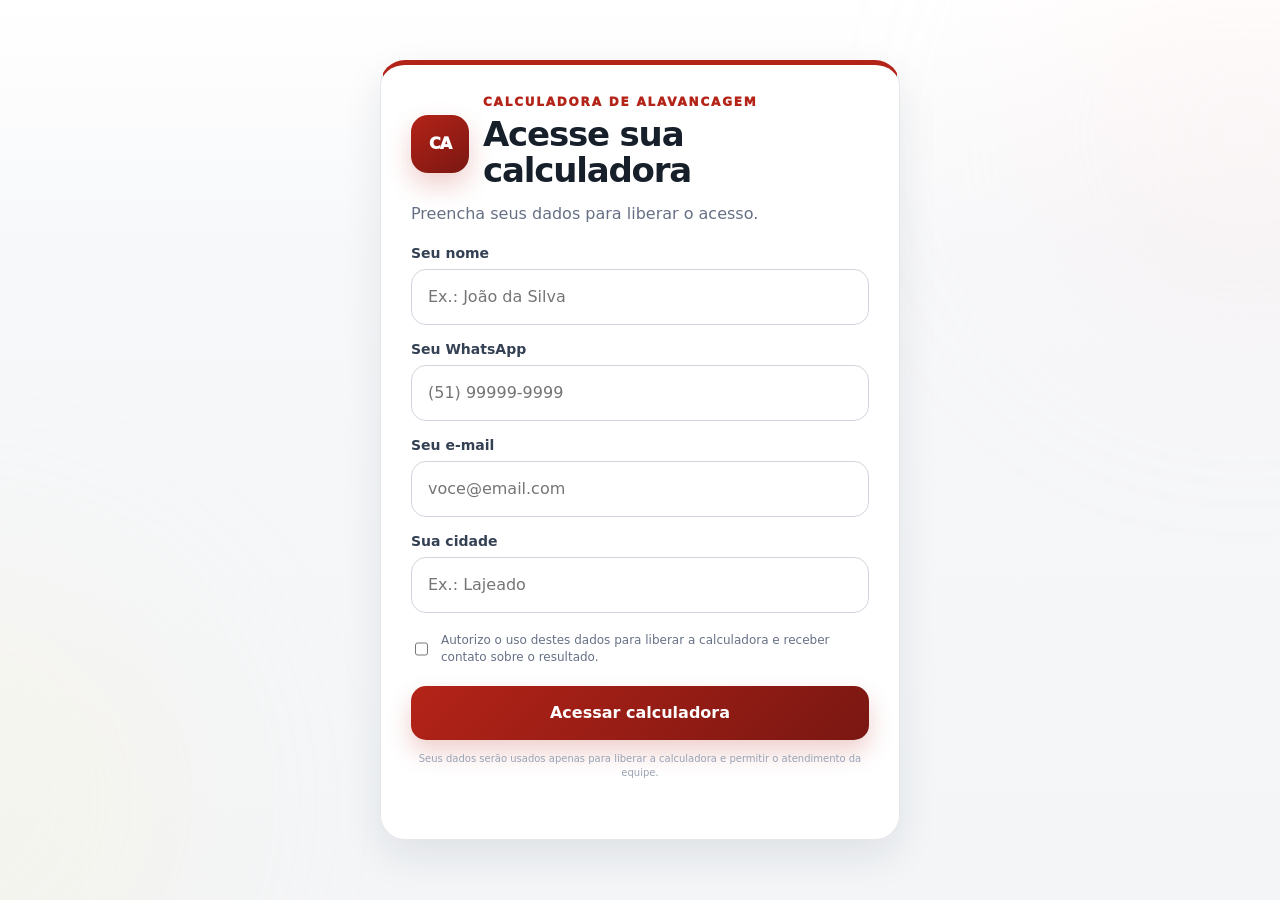
<file: index.html>
<!doctype html>
<html lang="pt-BR">
<head>
  <meta charset="utf-8">
  <meta name="viewport" content="width=device-width, initial-scale=1, viewport-fit=cover">
  <meta name="theme-color" content="#B42318">
  <meta name="description" content="Calculadora de Alavancagem Patrimonial: descubra quanto patrimônio seu aporte mensal pode movimentar e compare estratégias imobiliárias.">
  <meta name="mobile-web-app-capable" content="yes">
  <meta name="apple-mobile-web-app-capable" content="yes">
  <meta name="apple-mobile-web-app-status-bar-style" content="default">
  <meta name="apple-mobile-web-app-title" content="Alavancagem">
  <title>Calculadora de Alavancagem Patrimonial</title>
  <link rel="manifest" href="./manifest.json?v=128">
  <link rel="apple-touch-icon" href="./icon-192.png?v=128">
  <link rel="stylesheet" href="./estilos.css?v=128">
</head>
<body>
  <div class="ambient ambient-one"></div>
  <div class="ambient ambient-two"></div>

  <section id="leadGate" class="gate-shell" aria-labelledby="gateTitle">
    <div class="gate-card gate-card-form-only">
      <form id="leadForm" class="lead-form lead-form-only" novalidate>
        <div class="brand-row gate-form-brand">
          <div class="brand-mark">CA</div>
          <div>
            <p class="eyebrow">CALCULADORA DE ALAVANCAGEM</p>
            <h1 id="gateTitle">Acesse sua calculadora</h1>
          </div>
        </div>

        <p class="form-intro">Preencha seus dados para liberar o acesso.</p>

        <div class="field">
          <label for="leadName">Seu nome</label>
          <input id="leadName" name="nome" type="text" maxlength="80" placeholder="Ex.: João da Silva" autocomplete="name" required>
        </div>
        <div class="field">
          <label for="leadWhatsapp">Seu WhatsApp</label>
          <input id="leadWhatsapp" name="whatsapp" type="tel" inputmode="tel" maxlength="15" placeholder="(51) 99999-9999" autocomplete="tel" required>
        </div>
        <div class="field">
          <label for="leadEmail">Seu e-mail</label>
          <input id="leadEmail" name="email" type="email" maxlength="120" placeholder="voce@email.com" autocomplete="email" required>
        </div>
        <div class="field">
          <label for="leadCity">Sua cidade</label>
          <input id="leadCity" name="cidade" type="text" maxlength="80" placeholder="Ex.: Lajeado" autocomplete="address-level2" required>
        </div>
        <label class="consent">
          <input id="leadConsent" type="checkbox" required>
          <span>Autorizo o uso destes dados para liberar a calculadora e receber contato sobre o resultado.</span>
        </label>
        <button id="leadSubmit" class="primary-button" type="submit">Acessar calculadora</button>
        <p class="privacy-note">Seus dados serão usados apenas para liberar a calculadora e permitir o atendimento da equipe.</p>
        <p id="leadStatus" class="form-status" role="status"></p>
      </form>
    </div>
  </section>

  <div id="app" class="app-shell" hidden>
    <header class="app-header">
      <div class="brand-row compact">
        <div class="brand-mark">CA</div>
        <div>
          <h1>Calculadora de Alavancagem</h1>
          <p>Quanto seu aporte mensal pode movimentar</p>
        </div>
      </div>
      <button id="changeLeadBtn" class="ghost-button small" type="button">Trocar cadastro</button>
    </header>

    <main>
      <section class="panel hero-panel">
        <div class="hero-copy">
          <p class="eyebrow">COMECE PELO QUE CABE NO SEU BOLSO</p>
          <h2>Quanto você consegue investir por mês?</h2>
          <p class="lead">Informe o valor mensal que cabe no seu orçamento e veja o crédito estimado, a parcela inicial e o potencial de renda do imóvel.</p>
          <div class="hero-mini-points">
            <span>✓ Crédito estimado</span>
            <span>✓ Renda de aluguel</span>
            <span>✓ Short Stay / Airbnb</span>
          </div>
        </div>

        <form id="calculatorForm" class="calculator-form">
          <div class="main-input-card">
            <label for="monthlyBudget">Meu aporte mensal</label>
            <div class="money-control big"><span>R$</span><input id="monthlyBudget" type="text" inputmode="numeric" value="2.000" autocomplete="off" aria-describedby="budgetHelp"></div>
            <small id="budgetHelp">Digite o valor que você consegue manter mensalmente.</small>
          </div>

          <details class="optional-capital">
            <summary><span>Tenho recurso para lance ou complemento</span><small>Opcional</small></summary>
            <div class="optional-body">
              <div class="field">
                <label for="availableCapital">Recurso disponível hoje</label>
                <div class="money-control"><span>R$</span><input id="availableCapital" type="text" inputmode="numeric" placeholder="0" autocomplete="off"></div>
                <small>O valor será analisado separadamente para lance, documentação, reforma ou complemento.</small>
              </div>
            </div>
          </details>

          <button class="primary-button calculate-button" type="submit">Descobrir meu potencial</button>
          <p id="calculatorError" class="form-status error" role="alert"></p>
        </form>
      </section>

      <section class="panel education-panel">
        <div class="section-heading">
          <div>
            <p class="eyebrow">A ESTRATÉGIA EM 3 PASSOS</p>
            <h2>Como a alavancagem patrimonial funciona?</h2>
            <p>O objetivo não é apenas comprar um imóvel. É usar o planejamento para controlar um patrimônio maior do que o capital disponível hoje.</p>
          </div>
        </div>
        <div class="steps-grid">
          <article class="step-card">
            <span>1</span>
            <strong>Você define o aporte</strong>
            <p>Começamos pelo valor mensal que cabe no seu orçamento, sem comprometer todo o seu capital.</p>
          </article>
          <article class="step-card">
            <span>2</span>
            <strong>Estrutura o crédito</strong>
            <p>O aporte é transformado em um potencial de crédito imobiliário para comprar ou construir um ativo.</p>
          </article>
          <article class="step-card">
            <span>3</span>
            <strong>O ativo ajuda no fluxo</strong>
            <p>Em imóveis de renda, o aluguel pode contribuir para pagar as parcelas e acelerar a formação patrimonial.</p>
          </article>
        </div>
        <div class="education-note">
          <strong>Em uma estratégia bem estruturada, a renda do imóvel pode ajudar a pagar o próprio ativo enquanto você forma patrimônio.</strong>
          <p>Use os números como referência para comparar possibilidades e conversar com um especialista.</p>
        </div>
      </section>

      <section id="results" class="result-stack" hidden>
        <article class="panel result-hero">
          <div class="result-topline">
            <div>
              <p class="eyebrow">SEU POTENCIAL ESTIMADO</p>
              <h2 id="resultGreeting">Veja o seu cenário</h2>
            </div>
            <span id="budgetBadge" class="pill">R$ 0/mês</span>
          </div>

          <div class="result-statement">
            <span>Com esse aporte mensal, você pode planejar aproximadamente</span>
            <strong id="resultCreditHero">R$ 0,00</strong>
            <small>em crédito imobiliário</small>
          </div>

          <div class="headline-grid">
            <div class="headline-card highlighted success-card">
              <span>Crédito estimado</span>
              <strong id="resultCredit">R$ 0,00</strong>
              <small id="resultCreditNote">Modelo de meia parcela</small>
            </div>
            <div class="headline-card attention-card">
              <span>Parcela inicial até a contemplação</span>
              <strong id="resultInstallment">R$ 0,00</strong>
              <small id="resultInstallmentNote">Faixa que cabe no valor informado</small>
            </div>
            <div class="headline-card neutral-card">
              <span>Prazo de referência</span>
              <strong id="resultTerm">220 meses</strong>
              <small>Prazo utilizado no cálculo</small>
            </div>
          </div>

          <div id="capitalNotice" class="capital-notice" hidden>
            <div>
              <span>Recurso próprio informado</span>
              <strong id="capitalNoticeValue">R$ 0,00</strong>
            </div>
            <p>Pode ser estudado para lance, documentação, reforma ou complemento. Não foi somado automaticamente ao crédito.</p>
          </div>
        </article>

        <article class="panel quick-actions-panel">
          <div class="quick-actions-copy">
            <p class="eyebrow">PRÓXIMO PASSO</p>
            <strong>Receba um planejamento gratuito para o seu objetivo.</strong>
          </div>
          <div class="cta-actions">
            <button id="advisoryBtn" class="primary-button" type="button">Receber meu planejamento gratuito</button>
            <button id="groupBtn" class="secondary-button whatsapp" type="button">Entrar no grupo do WhatsApp</button>
          </div>
        </article>

        <article class="panel rent-potential-panel">
          <div class="section-heading">
            <div>
              <p class="eyebrow">RENDA QUE AJUDA A FORMAR PATRIMÔNIO</p>
              <h2>O imóvel pode gerar renda enquanto você constrói patrimônio</h2>
              <p>Em salas comerciais, galpões e outras operações bem escolhidas, usamos como referência ilustrativa uma receita bruta de 1% ao mês.</p>
            </div>
          </div>

          <div class="rent-potential-grid">
            <div class="flow-card income">
              <span>Receita bruta estimada por mês</span>
              <strong id="rentReferenceMonthly">R$ 0,00/mês</strong>
              <small>Referência de 1% do valor do imóvel</small>
            </div>
            <div class="flow-card attention-card">
              <span>Receita bruta estimada em 12 meses</span>
              <strong id="rentReferenceAnnual">R$ 0,00/ano</strong>
              <small>Antes de custos, vacância e impostos</small>
            </div>
          </div>
</article>

        <article class="panel strategy-panel">
          <div class="section-heading">
            <div>
              <p class="eyebrow">ESCOLHA O CAMINHO</p>
              <h2>O que você pode fazer com esse potencial?</h2>
              <p>Compare possibilidades para o mesmo crédito estimado.</p>
            </div>
          </div>

          <div class="strategy-grid">
            <article class="strategy-card home">
              <div class="strategy-icon">🏠</div>
              <div class="strategy-content">
                <span>Moradia e patrimônio</span>
                <strong id="homeValue">R$ 0,00</strong>
                <p>Comprar casa, apartamento, terreno, construir, reformar ou ampliar. O ganho principal é patrimonial e de qualidade de vida.</p>
              </div>
            </article>

            <article class="strategy-card rent attention-card">
              <div class="strategy-icon">🔑</div>
              <div class="strategy-content">
                <span>Locação residencial</span>
                <strong id="traditionalRent">R$ 0,00/mês</strong>
                <p id="traditionalRentAnnual">R$ 0,00 por ano em receita bruta ilustrativa de 0,50% ao mês.</p>
              </div>
            </article>

            <article class="strategy-card commercial featured success-card">
              <div class="strategy-icon">🏢</div>
              <div class="strategy-content">
                <span>Salas comerciais e galpões</span>
                <strong id="commercialRent">R$ 0,00/mês</strong>
                <p id="commercialRentAnnual">R$ 0,00 por ano em receita bruta ilustrativa de 1% ao mês.</p>
              </div>
            </article>

            <article class="strategy-card shortstay success-card">
              <div class="strategy-icon">🛎️</div>
              <div class="strategy-content">
                <span>Short Stay / Airbnb</span>
                <strong id="shortStayRent">R$ 0,00 a R$ 0,00/mês</strong>
                <p id="shortStayRentAnnual">R$ 0,00 a R$ 0,00 por ano em receita bruta ilustrativa de 1% a 2,5% ao mês, dependendo da região e da operação.</p>
              </div>
            </article>

            <article class="strategy-card liquidity trust-card">
              <div class="strategy-icon">💰</div>
              <div class="strategy-content">
                <span>Venda da carta contemplada</span>
                <strong id="saleRange">R$ 0,00 a R$ 0,00</strong>
                <p>Cenário comercial ilustrativo entre 20% e 40% do crédito, sujeito à operação, saldo e aprovação.</p>
              </div>
            </article>

            <article class="strategy-card business neutral-card">
              <div class="strategy-icon">🏗️</div>
              <div class="strategy-content">
                <span>Projeto empresarial / BTS</span>
                <strong id="businessValue">R$ 0,00</strong>
                <p>Sala, loja, consultório, galpão ou construção sob medida para uma empresa locatária.</p>
              </div>
            </article>
          </div>
        </article>

        <article class="panel comparison-panel">
          <div class="section-heading">
            <div>
              <p class="eyebrow">COMPARATIVO DE RENDA</p>
              <h2>Onde está o maior potencial de rendimento?</h2>
              <p>Compare uma referência residencial com salas comerciais, galpões e Short Stay / Airbnb.</p>
            </div>
          </div>

          <div class="income-comparison">
            <div class="income-row">
              <div><span>Locação residencial</span><small>0,50% ao mês</small></div>
              <div class="income-track"><i id="traditionalBar"></i></div>
              <strong id="traditionalBarValue">R$ 0,00</strong>
            </div>
            <div class="income-row">
              <div><span>Salas comerciais e galpões</span><small>1,00% ao mês</small></div>
              <div class="income-track"><i id="commercialBar"></i></div>
              <strong id="commercialBarValue">R$ 0,00</strong>
            </div>
            <div class="income-row">
              <div><span>Short Stay / Airbnb</span><small>1,00% a 2,50% ao mês</small></div>
              <div class="income-track"><i id="shortStayBar"></i></div>
              <strong id="shortStayBarValue">R$ 0,00 a R$ 0,00</strong>
            </div>
          </div>

          <div class="cost-warning">
            <strong>Referência de rentabilidade.</strong>
            <p>Os percentuais são exemplos de receita bruta para ajudar na comparação entre estratégias.</p>
          </div>
        </article>

        <article class="panel source-panel">
          <details>
            <summary><span>Como o cálculo foi feito?</span><small>Ver metodologia</small></summary>
            <div class="method-copy">
              <div class="formula-box">
                <span>Fórmula da parcela inicial até a contemplação</span>
                <strong>(50% do crédito ÷ 220) + (24,2% do crédito ÷ 220)</strong>
              </div>
              <p>Primeiro calculamos o maior crédito que cabe no aporte informado. Depois arredondamos o crédito para baixo, em faixas de R$ 10 mil, e aplicamos a fórmula da meia parcela. Assim, o valor da parcela não fica artificialmente igual ao limite informado.</p>
              <p>Exemplo: para um crédito de R$ 300.000, metade do crédito corresponde a R$ 150.000. Dividido por 220, resulta em R$ 681,82. A taxa de 24,2% corresponde a R$ 72.600; dividida por 220, resulta em R$ 330,00. Parcela inicial: R$ 1.011,82.</p>
              <p>Com um aporte máximo de R$ 2.000, o crédito estimado é arredondado para R$ 590.000 e a parcela inicial calculada fica em R$ 1.989,91.</p>
              <p>Os valores contratuais podem mudar conforme reajustes, fundo de reserva, seguro e as condições da proposta.</p>
              <p>Para Short Stay / Airbnb, a referência ilustrativa varia de 1% a 2,5% ao mês, dependendo da região, ocupação e qualidade da operação.</p>
              <p>As projeções de aluguel e negociação de cota são cenários comerciais ilustrativos e não representam garantia de renda, contemplação ou resultado.</p>
            </div>
          </details>
        </article>
        <article class="panel quick-actions-panel bottom-cta-panel">
          <div class="quick-actions-copy">
            <p class="eyebrow">PRÓXIMO PASSO</p>
            <strong>Receba um planejamento gratuito para o seu objetivo.</strong>
          </div>
          <div class="cta-actions">
            <button id="advisoryBtnBottom" class="primary-button" type="button">Receber meu planejamento gratuito</button>
            <button id="groupBtnBottom" class="secondary-button whatsapp" type="button">Entrar no grupo do WhatsApp</button>
          </div>
        </article>

      </section>
    </main>

    <footer>
      <p>Simulação ilustrativa. Condições, taxas, reajustes, contemplação, liberação e utilização do crédito dependem da proposta e do contrato.</p>
      <p>Atendimento: Eric Furquin · WhatsApp (51) 98055-4326</p>
    </footer>
  </div>

  <div id="toast" class="toast" role="status"></div>
  <script src="./app.js?v=128" defer></script>
</body>
</html>
</file>
<file: estilos.css>
:root{
  --bg:#f4f6f8;
  --surface:#ffffff;
  --surface-2:#f8fafc;
  --text:#17202a;
  --muted:#667085;
  --line:#e4e7ec;
  --line-strong:#d0d5dd;
  --red:#b42318;
  --red-dark:#7a1712;
  --red-soft:#fff1f0;
  --green:#16803c;
  --green-dark:#116631;
  --green-soft:#edf8f1;
  --yellow:#f4b740;
  --yellow-dark:#8a5b00;
  --yellow-soft:#fff8df;
  --blue:#245d89;
  --blue-soft:#eef6fc;
  --danger:#b42318;
  --radius:24px;
  --shadow:0 18px 55px rgba(23,32,42,.10);
}
*{box-sizing:border-box}
html{scroll-behavior:smooth}
body{margin:0;min-height:100vh;background:linear-gradient(180deg,#fff 0,#f7f8fa 28%,#f3f5f7 100%);color:var(--text);font-family:Inter,ui-sans-serif,system-ui,-apple-system,BlinkMacSystemFont,"Segoe UI",sans-serif;overflow-x:hidden}
button,input,select{font:inherit}
button{cursor:pointer}
[hidden]{display:none!important}
.ambient{position:fixed;border-radius:50%;filter:blur(115px);opacity:.16;pointer-events:none;z-index:-1}
.ambient-one{width:430px;height:430px;background:#ffd9d6;right:-180px;top:-80px}
.ambient-two{width:440px;height:440px;background:#fff0b6;left:-260px;bottom:-120px}
h1,h2,p{margin-top:0}
h1{font-size:clamp(23px,3vw,34px);margin-bottom:3px;letter-spacing:-.035em;color:var(--text)}
h2{font-size:clamp(29px,4vw,47px);line-height:1.06;letter-spacing:-.045em;margin-bottom:16px;color:var(--text)}
.eyebrow{font-size:12px;font-weight:950;letter-spacing:.15em;color:var(--red);margin-bottom:8px}
.brand-row{display:flex;align-items:center;gap:14px}
.brand-row.compact{gap:11px}
.brand-mark{flex:0 0 auto;width:58px;height:58px;border-radius:17px;background:linear-gradient(145deg,var(--red),var(--red-dark));display:grid;place-items:center;color:#fff;font-weight:950;letter-spacing:-1px;box-shadow:0 12px 27px rgba(180,35,24,.22)}
.gate-shell{min-height:100vh;display:grid;place-items:center;padding:24px}
.gate-card{width:min(1050px,100%);display:grid;grid-template-columns:1.15fr .85fr;gap:34px;background:rgba(255,255,255,.98);border:1px solid var(--line);border-radius:34px;padding:42px;box-shadow:var(--shadow)}
.gate-copy{padding-top:34px}
.gate-copy p,.lead,.section-heading p{color:var(--muted);font-size:17px;line-height:1.55}
.tag,.pill{display:inline-flex;align-items:center;border:1px solid #f1c5c1;color:var(--red-dark);background:var(--red-soft);border-radius:999px;padding:7px 12px;font-size:12px;font-weight:900;margin-bottom:18px}
.gate-benefits{display:grid;gap:11px;margin-top:30px}
.gate-benefits div{display:grid;grid-template-columns:38px 1fr;align-items:center;gap:12px;padding:14px 16px;border:1px solid var(--line);border-radius:16px;background:#fff}
.gate-benefits span{font-weight:950;color:var(--red)}
.gate-benefits p{margin:0;color:#344054;font-size:14px}
.lead-form{background:var(--surface);border:1px solid var(--line);border-top:5px solid var(--red);border-radius:25px;padding:26px;align-self:center;box-shadow:0 16px 42px rgba(23,32,42,.09)}
.form-title{display:flex;justify-content:space-between;gap:12px;align-items:center;margin-bottom:20px}
.form-title strong{font-size:18px;color:var(--text)}
.form-title span{font-size:11px;color:var(--muted)}
.field{display:grid;gap:8px}
.field+.field{margin-top:16px}
.field label,.main-input-card label{font-weight:850;font-size:14px;color:#344054}
.field label span,.field small,.main-input-card small{font-weight:500;color:var(--muted)}
.field input,.field select,.money-control{width:100%;border:1px solid var(--line-strong);background:#fff;color:var(--text);border-radius:15px;min-height:56px;outline:none;transition:.2s}
.field input,.field select{padding:0 16px}
.field input:focus,.field select:focus,.money-control:focus-within{border-color:var(--red);box-shadow:0 0 0 4px rgba(180,35,24,.09)}
.consent{display:grid;grid-template-columns:20px 1fr;gap:10px;margin:19px 0;color:var(--muted);font-size:12px;line-height:1.45}
.consent input{accent-color:var(--red);margin-top:2px}
.primary-button,.secondary-button,.ghost-button{border:0;border-radius:15px;min-height:54px;padding:0 20px;font-weight:900;transition:.2s}
.primary-button{width:100%;background:linear-gradient(135deg,var(--red),var(--red-dark));color:#fff;box-shadow:0 12px 25px rgba(180,35,24,.22)}
.primary-button:hover{transform:translateY(-1px);filter:brightness(1.04)}
.primary-button:disabled{opacity:.62;cursor:wait}
.secondary-button{background:#fff;color:var(--text);border:1px solid var(--line-strong)}
.secondary-button.whatsapp{background:var(--green);border-color:var(--green);color:#fff}
.ghost-button{background:#fff;color:#475467;border:1px solid var(--line)}
.ghost-button.small{min-height:40px;padding:0 14px;font-size:12px}
.form-status{min-height:18px;margin:10px 0 0;text-align:center;color:var(--muted);font-size:12px}
.form-status.error{color:var(--danger)}
.privacy-note{margin:12px 0 0;color:#98a2b3;font-size:10px;line-height:1.45;text-align:center}
.app-shell{width:min(1040px,100%);margin:0 auto;padding:18px 18px 70px}
.app-header{display:flex;justify-content:space-between;align-items:center;gap:16px;padding:10px 2px 22px}
.app-header h1{font-size:21px}
.app-header p{margin:0;color:var(--muted);font-size:12px}
.app-header .brand-mark{width:48px;height:48px;border-radius:15px}
main{display:grid;gap:22px}
.panel{background:var(--surface);border:1px solid var(--line);border-radius:var(--radius);padding:30px;box-shadow:0 10px 32px rgba(23,32,42,.06)}
.hero-panel{display:grid;grid-template-columns:.9fr 1.1fr;gap:28px;align-items:center;border-top:5px solid var(--red)}
.hero-panel h2,.strategy-panel h2,.comparison-panel h2,.cta-panel h2{font-size:clamp(28px,4vw,42px)}
.calculator-form{background:var(--surface-2);border:1px solid var(--line);border-radius:22px;padding:21px}
.main-input-card{display:grid;gap:9px;padding:4px}
.main-input-card label{font-size:16px}
.money-control{display:flex;align-items:center;padding:0 16px;gap:9px}
.money-control span{color:var(--muted);font-weight:900;white-space:nowrap}
.money-control input{border:0!important;background:transparent!important;box-shadow:none!important;padding:0!important;min-height:auto;font-size:21px;font-weight:850;color:var(--text);outline:none;width:100%}
.money-control.big{min-height:82px;border:2px solid #efc2be;background:#fff}
.money-control.big span{font-size:21px;color:var(--red)}
.money-control.big input{font-size:clamp(33px,7vw,49px);letter-spacing:-.04em}
.optional-capital,.source-panel details{margin:16px 0;border:1px solid var(--line);border-radius:16px;background:#fff;overflow:hidden}
.optional-capital summary,.source-panel summary{list-style:none;display:flex;justify-content:space-between;align-items:center;padding:16px 18px;font-weight:850;cursor:pointer;gap:10px}
.optional-capital summary::-webkit-details-marker,.source-panel summary::-webkit-details-marker{display:none}
.optional-capital summary small,.source-panel summary small{color:var(--muted);font-weight:650}
.optional-body{padding:0 16px 17px}
.calculate-button{margin-top:2px}
.hero-mini-points{display:flex;flex-wrap:wrap;gap:8px;margin-top:20px}
.hero-mini-points span{padding:8px 11px;border-radius:999px;background:var(--green-soft);border:1px solid #b9e1c8;color:var(--green-dark);font-size:11px;font-weight:850}
.result-stack{display:grid;gap:22px}
.result-topline,.section-heading{display:flex;align-items:flex-start;justify-content:space-between;gap:14px}
.result-topline h2{font-size:clamp(27px,4vw,41px)}
.result-statement{margin:18px 0;padding:25px;border-radius:21px;background:linear-gradient(145deg,var(--green-soft),#fff);border:2px solid #9ed3b2;text-align:center}
.result-statement span,.result-statement small{display:block;color:#475467;font-weight:750}
.result-statement strong{display:block;font-size:clamp(38px,8vw,65px);line-height:1.05;letter-spacing:-.055em;color:var(--green);margin:8px 0 4px}
.headline-grid{display:grid;grid-template-columns:repeat(3,1fr);gap:12px}
.headline-card{background:#fff;border:1px solid var(--line);border-radius:18px;padding:18px;min-height:137px;display:flex;flex-direction:column;justify-content:center;position:relative;overflow:hidden}
.headline-card:before,.leverage-kpi:before,.strategy-card:before{content:"";position:absolute;left:0;top:0;bottom:0;width:5px;background:#d0d5dd}
.headline-card span,.strategy-card span,.capital-notice span{color:var(--muted);font-size:13px;font-weight:800}
.headline-card strong{font-size:clamp(22px,3vw,30px);margin:8px 0 4px;letter-spacing:-.04em;color:var(--text)}
.headline-card small{color:var(--muted);line-height:1.4}
.success-card{background:linear-gradient(145deg,var(--green-soft),#fff)!important;border-color:#b9e1c8!important}
.success-card:before{background:var(--green)!important}
.success-card strong{color:var(--green-dark)}
.attention-card{background:linear-gradient(145deg,var(--yellow-soft),#fff)!important;border-color:#efd789!important}
.attention-card:before{background:var(--yellow)!important}
.attention-card strong{color:#704b00}
.trust-card{background:linear-gradient(145deg,var(--red-soft),#fff)!important;border-color:#efc2be!important}
.trust-card:before{background:var(--red)!important}
.trust-card strong{color:var(--red-dark)}
.neutral-card{background:linear-gradient(145deg,var(--blue-soft),#fff)!important;border-color:#c8dcec!important}
.neutral-card:before{background:var(--blue)!important}
.capital-notice{margin-top:14px;display:grid;grid-template-columns:auto 1fr;align-items:center;gap:20px;border:1px solid #c8dcec;border-radius:17px;padding:16px 18px;background:var(--blue-soft)}
.capital-notice div{min-width:180px}
.capital-notice strong{display:block;font-size:24px;margin-top:4px;color:var(--blue)}
.capital-notice p{margin:0;color:#475467;font-size:13px;line-height:1.5}
.section-heading p{margin-bottom:0;font-size:15px}
.education-panel{overflow:hidden}
.steps-grid{display:grid;grid-template-columns:repeat(3,1fr);gap:13px;margin-top:23px}
.step-card{padding:20px;border:1px solid var(--line);background:#fff;border-radius:19px;min-height:190px}
.step-card>span{width:38px;height:38px;display:grid;place-items:center;border-radius:12px;background:var(--red);color:#fff;font-weight:950;margin-bottom:17px}
.step-card strong{display:block;font-size:18px;margin-bottom:8px}
.step-card p{margin:0;color:var(--muted);font-size:12px;line-height:1.58}
.education-note{display:grid;grid-template-columns:1.2fr .8fr;gap:18px;align-items:center;margin-top:15px;padding:18px;border:1px solid #efd789;background:var(--yellow-soft);border-radius:17px}
.education-note strong{color:#704b00;line-height:1.45}
.education-note p{margin:0;color:#7a5b16;font-size:12px;line-height:1.55}
.leverage-panel{border-top:5px solid var(--green)}
.leverage-summary{display:grid;grid-template-columns:1fr auto 1fr;gap:16px;align-items:center;margin-top:24px}
.leverage-ratio{padding:20px;border:1px solid var(--line);background:#fff;border-radius:19px;text-align:center}
.leverage-ratio.accent{border-color:#b9e1c8;background:var(--green-soft)}
.leverage-ratio span,.leverage-kpi span,.flow-card span,.rent-callout span{color:var(--muted);font-size:12px;font-weight:800}
.leverage-ratio strong{display:block;font-size:clamp(27px,4vw,39px);margin:8px 0 5px;letter-spacing:-.045em}
.leverage-ratio.accent strong{color:var(--green-dark)}
.leverage-ratio small,.leverage-kpi small,.flow-card small{color:var(--muted);line-height:1.4}
.ratio-arrow{font-size:28px;color:var(--red);font-weight:900}
.leverage-kpis{display:grid;grid-template-columns:repeat(3,1fr);gap:12px;margin-top:14px}
.leverage-kpi{padding:19px;border:1px solid var(--line);background:#fff;border-radius:18px;min-height:145px;display:flex;flex-direction:column;justify-content:center;position:relative;overflow:hidden}
.leverage-kpi strong{display:block;font-size:clamp(23px,3vw,31px);margin:8px 0 4px;letter-spacing:-.04em}
.leverage-explanation{display:grid;grid-template-columns:auto 1fr;gap:12px;align-items:center;margin-top:15px;padding:16px 18px;border-radius:16px;background:var(--red-soft);border:1px solid #efc2be}
.leverage-explanation strong{color:var(--red-dark)}
.leverage-explanation p{margin:0;color:#5f3a37;font-size:12px;line-height:1.55}
.rent-payment-panel{border-top:5px solid var(--green)}
.rent-flow{display:grid;grid-template-columns:1fr auto 1fr;align-items:center;gap:14px;margin-top:23px}
.flow-card{padding:20px;border:1px solid var(--line);background:#fff;border-radius:19px;text-align:center}
.flow-card.income{border-color:#b9e1c8;background:var(--green-soft)}
.flow-card.payment{border-color:#efd789;background:var(--yellow-soft)}
.flow-card strong{display:block;font-size:clamp(25px,4vw,36px);margin:8px 0 4px;letter-spacing:-.04em}
.flow-card.income strong{color:var(--green-dark)}
.flow-card.payment strong{color:#704b00}
.flow-arrow{padding:9px 12px;border-radius:999px;border:1px solid #efc2be;background:var(--red-soft);color:var(--red-dark);font-size:11px;font-weight:950;text-align:center;white-space:nowrap}
.rent-callout{display:grid;grid-template-columns:auto 1fr;gap:20px;align-items:center;margin-top:14px;padding:17px 19px;border-radius:17px;background:#fff;border:1px solid var(--line)}
.rent-callout strong{display:block;font-size:25px;margin-top:5px;color:var(--green)}
.rent-callout p{margin:0;color:#475467;line-height:1.55;font-size:13px}
.positive-value{color:var(--green)!important}
.negative-value{color:var(--red)!important}
.fine-print{margin:14px 0 0;color:#98a2b3;font-size:10px;line-height:1.55}
.strategy-grid{display:grid;grid-template-columns:1fr 1fr;gap:13px;margin-top:22px}
.strategy-card{display:grid;grid-template-columns:50px 1fr;gap:15px;padding:20px;border:1px solid var(--line);background:#fff;border-radius:19px;min-height:182px;position:relative;overflow:hidden}
.strategy-icon{width:48px;height:48px;display:grid;place-items:center;border-radius:15px;background:#f2f4f7;font-size:22px}
.strategy-card strong{display:block;font-size:clamp(24px,4vw,32px);margin:7px 0 9px;letter-spacing:-.04em}
.strategy-card p{margin:0;color:var(--muted);font-size:12px;line-height:1.52}
.income-comparison{display:grid;gap:16px;margin-top:24px}
.income-row{display:grid;grid-template-columns:minmax(175px,.75fr) 1.35fr minmax(120px,.55fr);align-items:center;gap:14px;padding:15px 0;border-bottom:1px solid var(--line)}
.income-row:last-child{border-bottom:0}
.income-row>div:first-child{display:grid;gap:3px}
.income-row span{font-weight:850}
.income-row small{color:var(--muted)}
.income-row strong{text-align:right;font-size:18px}
.income-track{height:14px;background:#edf0f3;border:1px solid var(--line);border-radius:999px;overflow:hidden}
.income-track i{display:block;height:100%;width:0;border-radius:999px;background:linear-gradient(90deg,#dfaa31,var(--yellow));transition:width .5s ease}
.income-row:nth-child(2) .income-track i,.income-row:nth-child(3) .income-track i{background:linear-gradient(90deg,var(--green-dark),var(--green))}
.cost-warning{display:grid;grid-template-columns:auto 1fr;gap:12px;margin-top:17px;padding:15px 17px;border-radius:15px;background:var(--yellow-soft);border:1px solid #efd789}
.cost-warning strong{color:#704b00}
.cost-warning p{margin:0;color:#7a5b16;font-size:12px;line-height:1.5}
.source-panel{padding:0;overflow:hidden}
.source-panel details{margin:0;border:0;border-radius:0;background:transparent}
.method-copy{border-top:1px solid var(--line);padding:20px;color:var(--muted);font-size:13px;line-height:1.6}
.method-copy p:last-child{margin-bottom:0}
.formula-box{display:grid;gap:5px;padding:16px;border:1px solid #c8dcec;border-radius:15px;background:var(--blue-soft);margin-bottom:16px}
.formula-box span{font-size:11px;text-transform:uppercase;letter-spacing:.1em;color:var(--blue);font-weight:900}
.formula-box strong{color:#24455f;font-size:16px}
.cta-panel{display:grid;grid-template-columns:1.1fr .9fr;align-items:center;gap:25px;border-top:5px solid var(--red);background:linear-gradient(145deg,#fff,var(--red-soft))}
.cta-panel p{color:var(--muted);line-height:1.5}
.cta-actions{display:grid;gap:10px}
.cta-checks{display:grid;gap:7px;margin-top:16px}
.cta-checks span{color:var(--green-dark);font-size:12px;font-weight:800}
footer{text-align:center;color:#98a2b3;font-size:11px;line-height:1.5;padding:28px 14px 0}
.toast{position:fixed;left:50%;bottom:24px;transform:translate(-50%,130px);background:var(--text);color:#fff;padding:12px 16px;border-radius:12px;font-weight:850;box-shadow:var(--shadow);transition:.25s;z-index:30;max-width:calc(100% - 32px);text-align:center}
.toast.show{transform:translate(-50%,0)}
.gate-card-expanded{width:min(1180px,100%);grid-template-columns:1.2fr .8fr;align-items:start;grid-template-areas:"hero form" "details form"}
.gate-card-expanded .lead-form{position:sticky;top:24px;margin-top:4px;grid-area:form}
.gate-hero{grid-area:hero}
.gate-details{grid-area:details}
.gate-proof-grid{display:grid;grid-template-columns:repeat(3,1fr);gap:10px;margin:26px 0 18px}
.gate-proof-grid>div{padding:17px;border:1px solid var(--line);border-radius:17px;background:#fff;display:grid;gap:6px;box-shadow:0 7px 20px rgba(23,32,42,.04)}
.gate-proof-grid>div:nth-child(1){border-top:4px solid var(--red)}
.gate-proof-grid>div:nth-child(2){border-top:4px solid var(--green)}
.gate-proof-grid>div:nth-child(3){border-top:4px solid var(--yellow)}
.gate-proof-grid strong{font-size:22px;color:var(--text);letter-spacing:-.03em}
.gate-proof-grid>div:nth-child(2) strong{color:var(--green)}
.gate-proof-grid span{font-size:11px;line-height:1.45;color:var(--muted)}
.leverage-visual{border:1px solid #c8dcec;background:var(--blue-soft);border-radius:20px;padding:19px;margin:18px 0 22px}
.leverage-visual-head{display:grid;gap:5px;margin-bottom:15px}
.leverage-visual-head span{font-size:11px;color:var(--red);font-weight:900;letter-spacing:.08em;text-transform:uppercase}
.leverage-visual-head strong{font-size:17px;line-height:1.35}
.leverage-visual-track{display:flex;height:16px;border-radius:999px;overflow:hidden;background:#e5e9ee;border:1px solid var(--line)}
.leverage-visual-track i{display:block;height:100%}
.leverage-visual-track .own{width:25%;background:linear-gradient(90deg,var(--yellow-dark),var(--yellow))}
.leverage-visual-track .planned{width:75%;background:linear-gradient(90deg,var(--red-dark),var(--red))}
.leverage-visual-labels{display:flex;justify-content:space-between;gap:18px;margin-top:10px;color:var(--muted);font-size:11px}
.leverage-visual-labels b{color:var(--text)}
.leverage-visual p{margin:14px 0 0;color:#475467;font-size:12px;line-height:1.55}

.quick-actions-panel{display:grid;grid-template-columns:.8fr 1.2fr;align-items:center;gap:22px;padding:22px 26px;border-top:5px solid var(--red);background:linear-gradient(145deg,#fff,var(--red-soft))}
.quick-actions-copy{display:grid;gap:3px}
.quick-actions-copy .eyebrow{margin:0}
.quick-actions-copy strong{font-size:20px;line-height:1.3}
.quick-actions-panel .cta-actions{grid-template-columns:1.35fr 1fr 1fr;display:grid;gap:9px}
.quick-actions-panel .primary-button,.quick-actions-panel .secondary-button{min-height:50px;padding:0 14px;font-size:12px}
.rent-potential-panel{border-top:5px solid var(--green)}
.rent-potential-grid{display:grid;grid-template-columns:1fr 1fr;gap:14px;margin-top:23px}
.rent-potential-panel .rent-callout{grid-template-columns:auto 1fr;background:var(--green-soft);border-color:#b9e1c8}
.rent-potential-panel .rent-callout strong{color:var(--green-dark);white-space:nowrap}

@media(max-width:900px){
  .headline-grid{grid-template-columns:1fr 1fr}
  .quick-actions-panel{grid-template-columns:1fr}
  .quick-actions-panel .cta-actions{grid-template-columns:1fr 1fr 1fr}
  .hero-panel{grid-template-columns:1fr}
  .gate-card-expanded{grid-template-columns:1fr;grid-template-areas:"hero" "form" "details"}
  .gate-card-expanded .lead-form{position:static}
  .leverage-kpis{grid-template-columns:1fr 1fr}
  .leverage-kpi.highlighted{grid-column:1/-1}
}
@media(max-width:760px){
  .gate-card{grid-template-columns:1fr;padding:24px;border-radius:26px;gap:18px}
  .gate-copy{padding-top:24px}
  .gate-benefits{margin-top:20px}
  .app-shell{padding:12px 12px 58px}
  .app-header{align-items:flex-start}
  .app-header .ghost-button{font-size:0;width:42px;padding:0}
  .app-header .ghost-button:after{content:"↻";font-size:18px}
  .panel{padding:22px;border-radius:22px}
  .headline-grid,.strategy-grid,.cta-panel,.gate-proof-grid,.steps-grid,.leverage-kpis,.rent-potential-grid{grid-template-columns:1fr}
  .leverage-kpi.highlighted{grid-column:auto}
  .income-row{grid-template-columns:1fr auto}
  .income-track{grid-column:1/-1;grid-row:2}
  .income-row strong{grid-column:2;grid-row:1}
  .result-topline{display:block}
  .pill{margin-top:7px}
  .headline-card{min-height:112px}
  .strategy-card{grid-template-columns:45px 1fr;min-height:auto}
  .capital-notice,.cost-warning,.education-note,.leverage-explanation,.rent-callout{grid-template-columns:1fr;gap:8px}
  .leverage-summary,.rent-flow{grid-template-columns:1fr}
  .quick-actions-panel .cta-actions{grid-template-columns:1fr}
  .ratio-arrow{transform:rotate(90deg);text-align:center}
  .flow-arrow{justify-self:center}
  .leverage-visual-labels{display:grid;gap:5px}
}
@media(max-width:430px){
  .gate-shell{padding:10px}
  .gate-card{padding:19px}
  .brand-mark{width:48px;height:48px}
  h2{font-size:30px}
  .lead-form{padding:18px}
  .panel{padding:19px}
  .calculator-form{padding:16px}
  .money-control.big{min-height:74px}
  .result-statement{padding:20px 12px}
  .headline-card strong{font-size:28px}
}
@media print{
  body{background:#fff;color:#111}
  .ambient,.app-header,.hero-panel,.source-panel,.cta-panel,.quick-actions-panel,footer{display:none!important}
  .app-shell{width:100%;padding:0}
  .panel{box-shadow:none;border:1px solid #ddd;background:#fff!important;color:#111;break-inside:avoid}
  .headline-card,.strategy-card,.result-statement,.capital-notice,.cost-warning{background:#fff!important;color:#111}
  .eyebrow{color:#8f1d15}
  .headline-card span,.headline-card small,.strategy-card span,.strategy-card p,.section-heading p,.capital-notice span,.capital-notice p,.cost-warning p{color:#555}
}


.bottom-cta-panel { margin-top: 24px; }


/* v1.2.8 — página inicial exclusiva para cadastro */
.gate-card-form-only{
  width:min(520px,100%);
  display:block;
  padding:0;
  background:transparent;
  border:0;
  box-shadow:none;
}
.lead-form-only{
  width:100%;
  margin:0;
  position:static;
  padding:30px;
}
.gate-form-brand{
  margin-bottom:12px;
  align-items:center;
}
.gate-form-brand h1{
  font-size:clamp(24px,5vw,34px);
  line-height:1.05;
  margin-top:4px;
}
.form-intro{
  margin:0 0 22px;
  color:var(--muted);
}
@media(max-width:430px){
  .gate-card-form-only{padding:0}
  .lead-form-only{padding:20px;border-radius:22px}
  .gate-form-brand .brand-mark{width:44px;height:44px}
}
</file>
